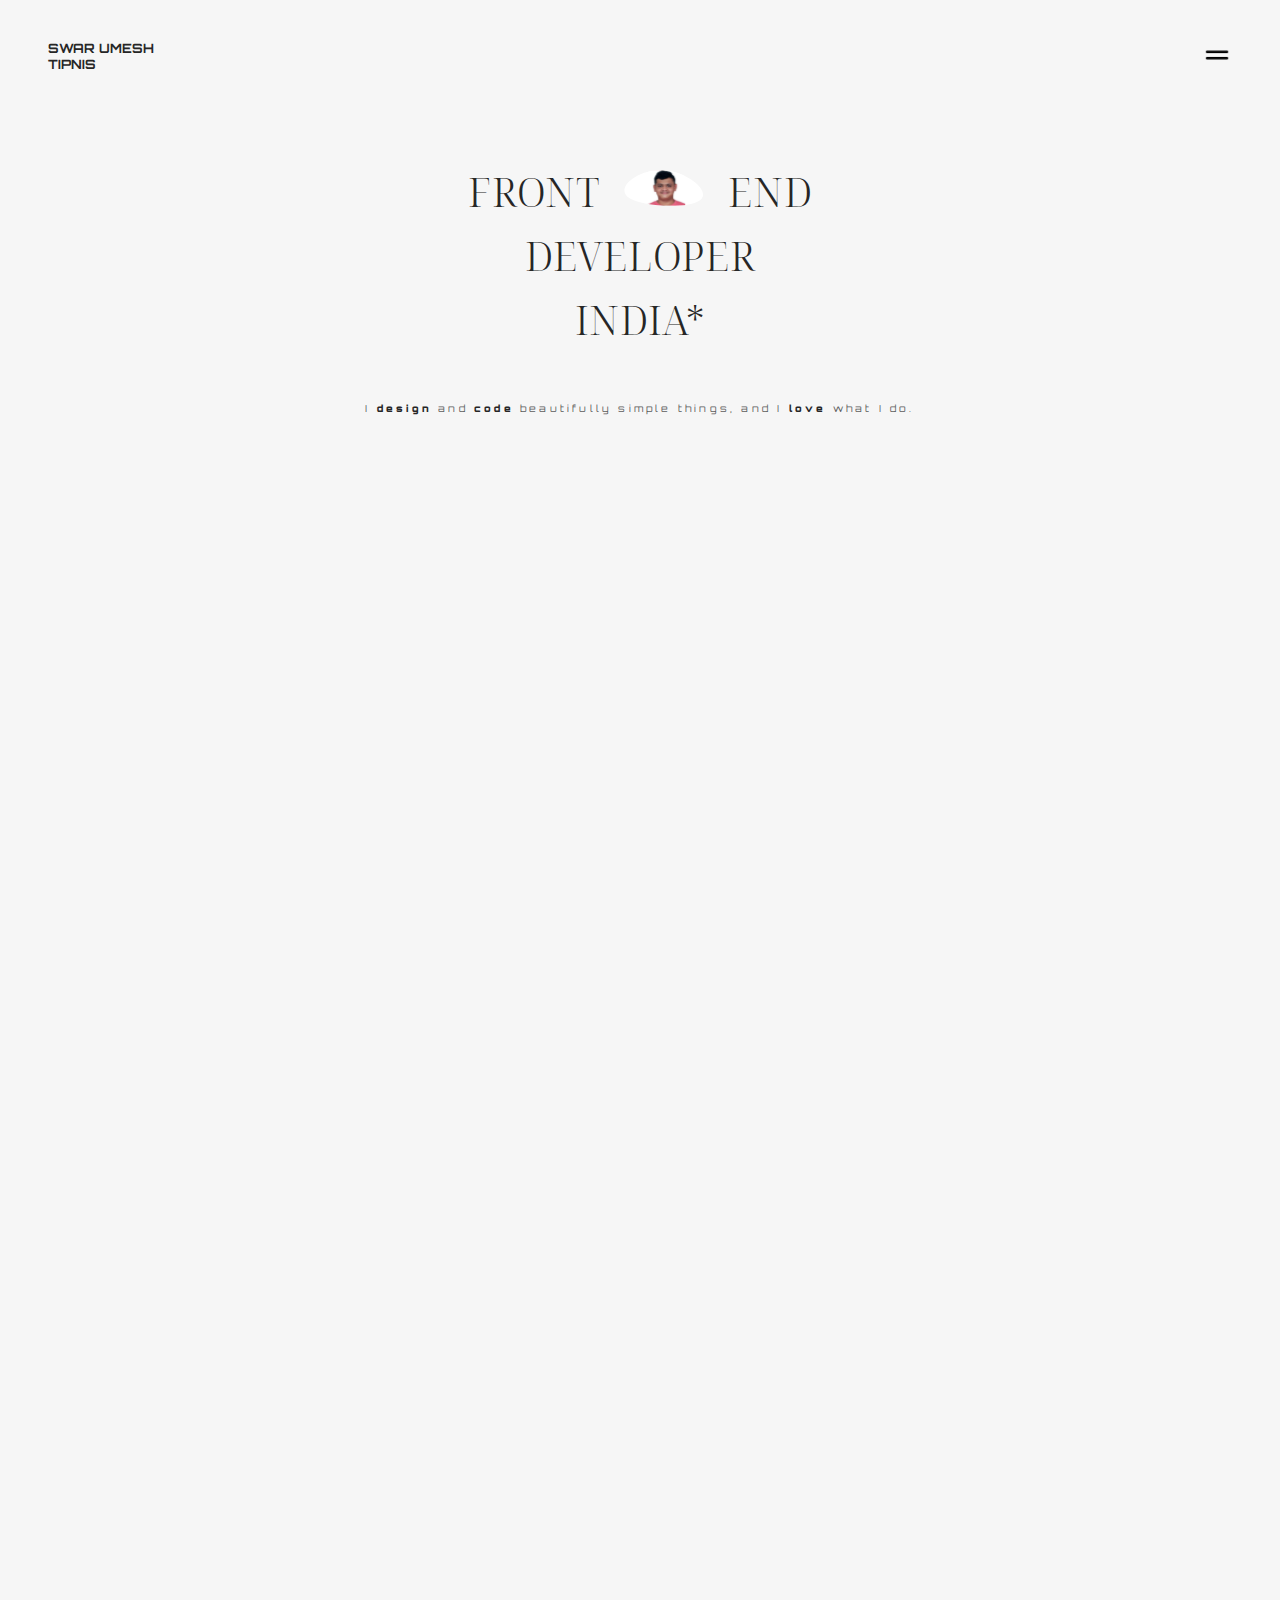
<file: Level_1_Task_2/index.html>
<html lang="en">
  <head>
    <meta charset="UTF-8" />
    <meta name="viewport" content="width=device-width, initial-scale=1.0" />
    <title>SWAR TIPNIS</title>
    <link
      rel="shortcut icon"
      href="./images/favicon.ico"
      sizes="50px"
      type="image/x-icon"
    />
    <link rel="stylesheet" href="style.css" />
  </head>
  <body>
    <div class="top-btn">
      <a href="#navbar"
        ><img src="./images/icons8-up-arrow-64.png" width="30px" alt="up-arrow"
      /></a>
    </div>
    <!------------------------------------------- Navbar --------------------------------------------->
    <section id="navbar">
      <h2 class="nav-iconic-name">SWAR UMESH TIPNIS</h2>
      <div class="navmenu-btn">
        <img src="./images/Hamburger Menu.png" class="nav-opn-close-btn" alt="icon" />
      </div>
      <div class="nav-menu">
        <div class="nav-links">
          <img
            src="./images/right-chevron.svg"
            class="nav-arrow active"
            width="25px"
            alt=""
            srcset=""
          /><a
            href="#home"
            class="nav-link active"
            onclick="(handleOnClickNavbar(0))"
            >HOME</a
          >
        </div>
        <div class="nav-links">
          <img
            src="./images/right-chevron.svg"
            class="nav-arrow"
            width="25px"
            alt=""
            srcset=""
          /><a href="#about" class="nav-link" onclick="(handleOnClickNavbar(1))"
            >ABOUT</a
          >
        </div>
        <div class="nav-links">
          <img
            src="./images/right-chevron.svg"
            class="nav-arrow"
            width="25px"
            alt=""
            srcset=""
          /><a
            href="#project"
            class="nav-link"
            onclick="(handleOnClickNavbar(2))"
            >PROJECT</a
          >
        </div>
        <div class="nav-links">
          <img
            src="./images/right-chevron.svg"
            class="nav-arrow"
            width="25px"
            alt=""
            srcset=""
          /><a
            href="#contact"
            class="nav-link"
            onclick="(handleOnClickNavbar(3))"
            >CONTACT</a
          >
        </div>
      </div>
    </section>
    <section id="small-navbar">
      <div class="nav-links">
          <img
            src="./images/right-chevron.svg"
            class="nav-arrow active"
            width="25px"
            alt=""
            srcset=""
          /><a
            href="#home"
            class="nav-link active"
            onclick="(handleOnClickNavbar(0))"
            >HOME</a
          >
        </div>
        <div class="nav-links">
          <img
            src="./images/right-chevron.svg"
            class="nav-arrow"
            width="25px"
            alt=""
            srcset=""
          /><a href="#about" class="nav-link" onclick="(handleOnClickNavbar(1))"
            >ABOUT</a
          >
        </div>
        <div class="nav-links">
          <img
            src="./images/right-chevron.svg"
            class="nav-arrow"
            width="25px"
            alt=""
            srcset=""
          /><a
            href="#project"
            class="nav-link"
            onclick="(handleOnClickNavbar(2))"
            >PROJECT</a
          >
        </div>
        <div class="nav-links">
          <img
            src="./images/right-chevron.svg"
            class="nav-arrow"
            width="25px"
            alt=""
            srcset=""
          /><a
            href="#contact"
            class="nav-link"
            onclick="(handleOnClickNavbar(3))"
            >CONTACT</a
          >
        </div>
    </section>

    <!-----------------------------------------------Home Page ------------------------------------------>
    <section id="home">
      <h1>
        FRONT<span
          ><span class="img-home"
            ><img src="./images/blob_img.svg" width="180px" alt="img" /></span
          >END<br />DEVELOPER <br />INDIA<span class="design">*</span></span
        >
      </h1>
      <p>
        I <b>design</b> and <b>code</b> beautifully simple things, and I
        <b>love</b> what I do.
      </p>
    </section>

    <section id="about">
      <h1 class="about-title">
        <span> LITTLE BIT</span> <br />
        ABOUT ME
      </h1>
      <div class="about-info-section">
        <div class="about-info-section-1">
          <div class="Image-section"></div>
          <div class="info-section">
            <h1>
              I believe that web design can be more diverse and inspiring. With
              a mission to present the possibilities of web design, I am
              <b>pursuing new expressions through experiments and thoughts</b>.
            </h1>
            <p>
              In building JavaScript applications, I'm equipped with just the
              right tools, and can absolutely function independently of them to
              deliver fast, resilient solutions optimized for scale —
              <b>performance and scalability are my top priorities.</b> I
              leverage my expertise in JavaScript to craft robust applications
              that meet the demands of modern users, ensuring seamless user
              experiences and efficient resource utilization.
              <b
                >My proficiency in JavaScript allows me to tackle complex
                projects with confidence and deliver high-quality results.</b
              >
            </p>
            <p>
              I am well-versed in the latest JavaScript frameworks and
              libraries, including React, Angular, and Vue.js, which enables me
              to
              <b
                >efficiently integrate new technologies and stay up-to-date with
                industry trends.</b
              >
              Additionally, I am skilled in debugging and troubleshooting
              techniques, ensuring that I can
              <b>quickly identify and resolve issues</b> in my applications.
            </p>
          </div>
        </div>
        <div class="about-info-section-2">
          <h1 class="about-title-2">SKILLS</h1>
          <div class="skills-section">
            <div class="skills">
              <div class="skills-img-div">
                <img src="./images/ui.png" width="70px" alt="img" />
              </div>
              <h1>Designer</h1>
              <p>
                I value simple content structure, clean design patterns, and
                thoughtful interactions.
              </p>
              <div>
                <h3>Things I enjoy designing:</h3>
                <p>UX, UI, Web</p>
              </div>
              <div>
                <h3>Design Tools:</h3>
                <ul>
                  <li>Figma</li>
                  <li>Pen & Paper</li>
                  <li>Canva</li>
                </ul>
              </div>
            </div>
            <div class="skills">
              <div class="skills-img-div">
                <img
                  src="./images/front-end-programming.png"
                  width="70px"
                  alt="img"
                />
              </div>
              <h1>Frontend Developer</h1>
              <p>
                I like to code things from scratch, and enjoy bringing ideas to
                life in the browser.
              </p>
              <div>
                <h3>Languages I speak:</h3>
                <p>HTML, CSS, JS, Python, Git</p>
              </div>
              <div>
                <h3>Dev Tools:</h3>
                <ul>
                  <li>ReactJS</li>
                  <li>NextJS</li>
                  <li>Bootstrap</li>
                  <li>TailWindCSS</li>
                  <li>GitHub</li>
                  <li>VSCode</li>
                  <li>ShreyJS</li>
                </ul>
              </div>
            </div>
          </div>
        </div>
      </div>
    </section>

    <section id="project">
      <h1 style="text-align: right">
        <span>SELECTED</span> <br />
        PROJECTS*
      </h1>
      <div class="project-section">
        <div class="div1 image-div">
          <video src="./images/Project-1.mp4" autoplay loop></video>
          <div class="project-info-section">
            <h1>Shopping Website</h1>
            <p>Reactjs<span></span>TailWindCSS<span></span>Framer Motion</p>
          </div>
        </div>
        <div class="div2 image-div">
          <img src="./images/Project-2.jpg" alt="project-1" />
          <div class="project-info-section">
            <h1>Shopping Website</h1>
            <p>HTML<span></span>CSS<span></span>JavaScript</p>
          </div>
        </div>
        <div class="div3 image-div">
          <img src="./images/Project-3.jpg" alt="project-2" />
          <div class="project-info-section">
            <h1>404 Error Page</h1>
            <p>HTML<span></span>CSS<span></span>JavaScript</p>
          </div>
        </div>
        <div class="div4 image-div">
          <img src="./images/Project-4.jpg" alt="project-3" />
          <div class="project-info-section">
            <h1>Travel Agency Page</h1>
            <p>HTML<span></span>TailWindCSS<span></span>JavaScript</p>
          </div>
        </div>
        <div class="div5 image-div">
          <img src="./images/Project-6.jpg" alt="project-4" />
          <div class="project-info-section">
            <h1>Doggies Website</h1>
            <p>HTML<span></span>CSS<span></span>JavaScript</p>
          </div>
        </div>
      </div>
    </section>

    <section id="contact">
      <h1>
        GET <br />INTO TOUCH
        <hr />
      </h1>
      <div class="contact-section">
        <h4>
          <b>Let's work</b> together to <b>achieve</b> your goals. I'll
          <b>set up</b> a call and we can <b>discuss</b> the details.
        </h4>
        <img src="./images/contact.png" width="300px" alt="img-contact" />
      </div>
      <hr />
      <div class="contact-details">
        <h2>Let's grab a ☕️ of Coffee! 🌟</h2>
        <a href="mailto:swartipnis17@gmail.com">Contact Me</a>
      </div>
    </section>

    <section id="footer"><h3>Swar Tipnis</h3></section>
    <script src="./index.js"></script>
  </body>
</html>
</file>
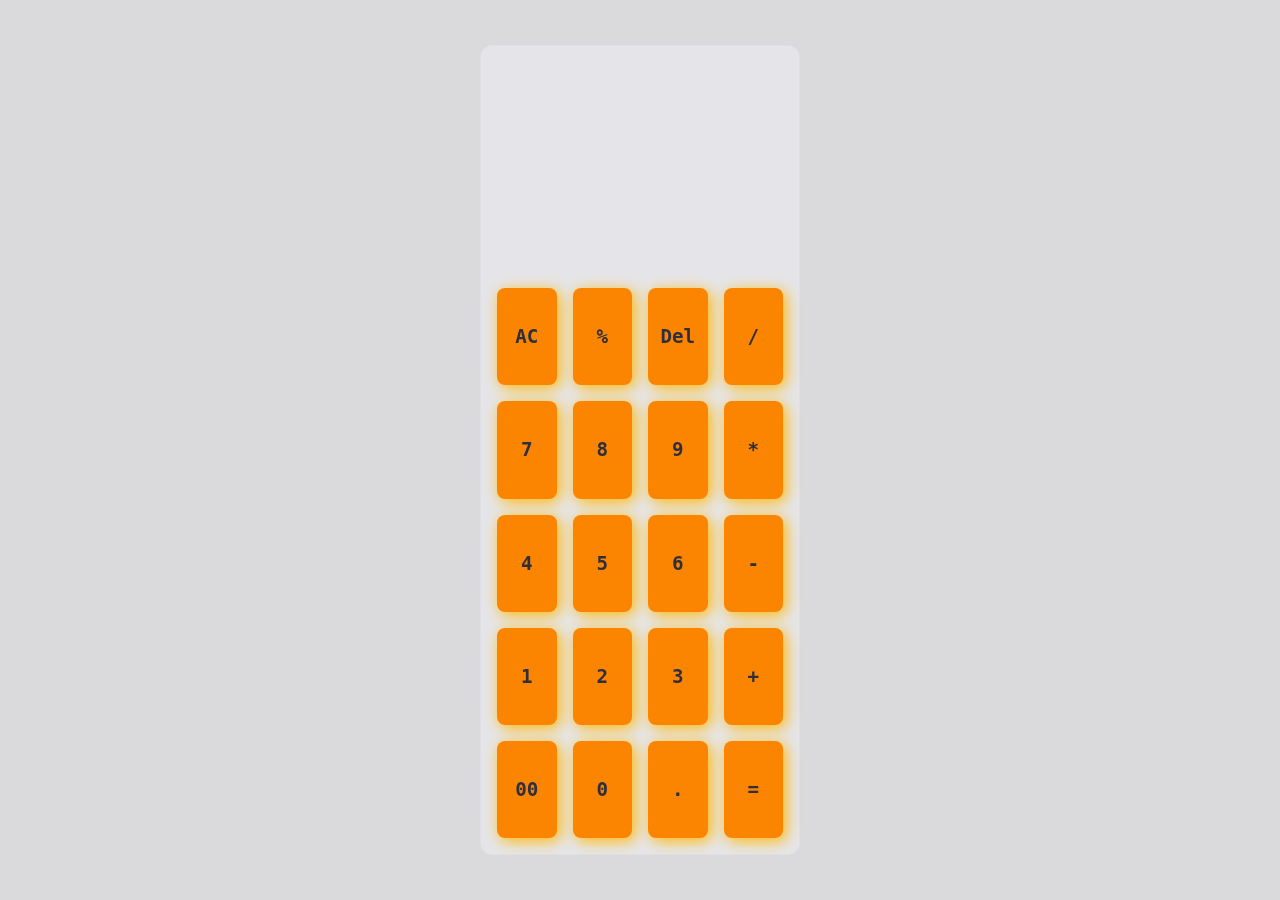
<file: Level_1_Task_3/src/index.html>
<html lang="en">

<head>
  <meta charset="UTF-8" />
  <meta name="viewport" content="width=device-width, initial-scale=1.0" />
  <link rel="stylesheet" href="style.css" />
  <title>Document</title>
</head>

<body>
  <section id="Calulator">
    <div class="container">
      <div class="Text_Area box display" id="textarea">
        <input type="text" name="display" id="display" />
      </div>
      <input type="button" value="AC" class="AC box btn" onclick="clearDisplay()" />
      <input type="button" value="Del" class="Clear box btn" onclick="deleteLastChar()" />
      <input type="button" value="/" class="Divide box btn" onclick="appendChar('/')" />
      <input type="button" value="%" class="percent box btn" onclick="appendChar('%')" />
      <input type="button" value="7" class="n7 box btn" onclick="appendChar('7')" />
      <input type="button" value="8" class="n8 box btn" onclick="appendChar('8')" />
      <input type="button" value="9" class="n9 box btn" onclick="appendChar('9')" />
      <input type="button" value="*" class="multiple box btn" onclick="appendChar('*')" />
      <input type="button" value="4" class="n4 box btn" onclick="appendChar('4')" />
      <input type="button" value="5" class="n5 box btn" onclick="appendChar('5')" />
      <input type="button" value="6" class="n6 box btn" onclick="appendChar('6')" />
      <input type="button" value="-" class="substract box btn" onclick="appendChar('-')" />
      <input type="button" value="1" class="n1 box btn" onclick="appendChar('1')" />
      <input type="button" value="2" class="n2 box btn" onclick="appendChar('2')" />
      <input type="button" value="3" class="n3 box btn" onclick="appendChar('3')" />
      <input type="button" value="+" class="add box btn" onclick="appendChar('+')" />
      <input type="button" value="00" class="n00 box btn" onclick="appendChar('00')" />
      <input type="button" value="0" class="n0 box btn" onclick="appendChar('0')" />
      <input type="button" value="." class="dot box btn" onclick="appendChar('.')" />
      <input type="button" value="=" class="equal box btn" onclick="calculate()" />
    </div>
  </section>

  <script src="script.js"></script>
</body>

</html>
</file>
<file: Level_1_Task_2/style.css>
@import url("https://fonts.googleapis.com/css2?family=Noto+Serif+Display:ital,wght@0,100..900;1,100..900&family=Orbitron:wght@400..900&family=Roboto:ital,wght@0,100;0,300;0,400;0,500;0,700;0,900;1,100;1,300;1,400;1,500;1,700;1,900&display=swap");

* {
  margin: 0;
  padding: 0;
  box-sizing: border-box;
  font-family: "Orbitron", sans-serif;
  scrollbar-width: none;
  /* user-select: none; */
}

/*---- main color #363636 -----*/
/* .tuatara {
        '50': '#f6f6f6',
        '100': '#e7e7e7',
        '200': '#d1d1d1',
        '300': '#b0b0b0',
        '400': '#888888',
        '500': '#6d6d6d',
        '600': '#5d5d5d',
        '700': '#4f4f4f',
        '800': '#454545',
        '900': '#363636',
        '950': '#262626',
    }, */

/* font-family: "Noto Serif Display", serif; */

/* ----------------- Firefox Browser -------------------- */
::-moz-selection {
  color: #6d6d6d;
}

::selection {
  color: #d1d1d1;
}

html,
body {
  width: clamp(100%, 100vw, 1024px);
  height: 100vh;
  background-color: #f6f6f6;
  overflow-x: hidden;
  overflow-y: scroll;
  scroll-behavior: auto;
  scrollbar-width: thin;
  scroll-snap-type: y mandatory;
  scrollbar-color: #363636 transparent;
}
.top-btn {
  display: none;
  width: fit-content;
  height: fit-content;
  border: 1px solid #262626;
  background-color: #f6f6f6;
  border-radius: 50%;
  padding: 1rem 1rem;
  position: absolute;
  bottom: 2rem;
  right: 5rem;
  z-index: 9;
}

#navbar {
  width: 100%;
  height: fit-content;
  padding: 2.5rem 5rem;
  display: flex;
  justify-content: space-between;
  align-items: start;
  position: sticky;
}
#small-navbar{
  display: none;
}

.nav-iconic-name {
  font-family: "Orbitron", sans-serif;
  color: #262626;
  font-size: 1rem;
  font-weight: 700;
}
.nav-menu {
  width: 12%;
  display: flex;
  justify-content: center;
  align-items: start;
  flex-direction: column;
  gap: 5px;
}
.active {
  display: block !important;
  color: #262626 !important;
  font-size: 1.3rem !important;
}
.nav-links {
  display: flex;
  justify-content: space-between;
  align-items: center;
  gap: 10px;
}
.nav-links img {
  display: none;
  font-size: 0.9rem;
  transition: all 1.5s ease linear;
  -webkit-transition: all 1.5s ease linear;
}
.nav-links a {
  text-decoration: none;
  color: #262626;
  font-family: "Orbitron", sans-serif;
  font-size: 0.9rem;
  font-weight: 700;
  transition: all 1.5s ease linear;
  -webkit-transition: all 1.5s ease linear;
}
.nav-menu a:hover {
  color: #d1d1d1;
}
.navmenu-btn {
  display: none;
}
.navmenu-btn img {
  width: 30px;
}

/* ------------------------------------Home Page ------------------------------------------*/

#home {
  width: 100vw;
  height: 100vh;
  padding: 0rem 5rem;
  /* padding-top: 10rem; */
  padding-bottom: 5rem;
}
#home h1 {
  font-family: "Noto Serif Display", serif;
  line-height: 7rem;
  /* background-color: aqua; */
  letter-spacing: 0.3rem;
  font-size: 5rem;
  font-weight: 300;
  color: #262626;
  text-align: center;
}
#home span {
  font-family: "Noto Serif Display", serif;
}
#home span .img-home {
  margin: 0px 1.5rem;
}
#home span .img-home img {
  object-fit: cover;
}
#home p {
  line-height: 4rem;
  letter-spacing: 0.2rem;
  font-weight: 100;
  color: #5d5d5d;
  text-align: center;
}
#home p b {
  font-weight: 900 !important;
  color: #262626 !important;
}

/* --------------------------------------------- About Section ------------------------------------------ */

#about {
  /* margin-top: 10rem; */
  padding: 0rem 5rem;
  padding-top: 10rem;
  height: fit-content;
}

.about-title {
  text-align: end;
  font-size: 13rem;
  font-family: "Noto Serif Display", serif;
  letter-spacing: 0.5rem;
  font-weight: 300;
  color: #262626;
}
.about-title span {
  font-size: 9rem;
  font-family: "Noto Serif Display", serif;
}
.about-info-section {
  width: 100%;
  height: fit-content;
  padding: 2rem 2rem;
  border-radius: 30px;
  display: flex;
  flex-direction: column;
  justify-content: space-between;
  align-items: start;
}
.Image-section {
  width: 40rem;
  height: 48rem;
  background-image: url(./images/profile.jpeg);
  background-repeat: no-repeat;
  background-position: center;
  background-size: cover;
  overflow: hidden;
}
.info-section {
  width: calc(100% - 200px);
  height: 100%;
  padding: 0rem 4rem;
  display: flex;
  justify-content: start;
  align-items: start;
  flex-direction: column;
  gap: 1rem;
}
.info-section h1 {
  color: #363636;
  font-family: "Roboto", sans-serif;
  text-align: justify;
  font-size: 2.8rem;
  font-weight: 200;
}
.info-section h1 b {
  font-weight: 400;
  font-family: "Roboto", sans-serif;
}
.info-section p {
  text-align: justify;
  color: #262626;
  font-family: "Roboto", sans-serif;
  font-size: 1rem;
  letter-spacing: 0rem;
  line-height: 1.8rem;
  font-weight: 300;
}
.info-section p b {
  font-weight: 500;
  font-family: "Roboto", sans-serif;
}
.about-info-section-1 {
  display: flex;
  justify-content: center;
  align-items: center;
}
.about-info-section-2 {
  margin-top: 15rem;
  width: 100%;
}
.about-info-section-2 h1 {
  font-family: "Noto Serif Display";
  font-size: 10rem;
  font-weight: 300;
  text-align: left;
}
.skills-section {
  margin-top: 5rem;
  width: 100%;
  height: fit-content;
  /* background-color: #363636; */
  display: grid;
  display: grid;
  grid-template-columns: repeat(2, 1fr);
  grid-template-rows: repeat(1, auto);
  grid-gap: 10rem;
}
.skills-section > div {
  grid-column: span 1;
  background-color: #ffffff;
}
.skills-section > div:nth-child(2n) {
  grid-column: span 1;
  background-color: #ffffff !important;
}
.skills {
  height: 100%;
  width: 100%;
  background-color: #6d6d6d;
  padding: 1.5rem 3rem;
  display: flex;
  justify-content: start;
  align-items: start;
  flex-direction: column;
  gap: 15px;
}
.skills > .skills-img-div {
  background-color: #d1d1d1;
  margin-top: 1rem;
  padding: 1rem;
  border-radius: 50%;
}
.skills > h1 {
  font-size: 2rem;
  font-family: "Roboto", sans-serif;
  font-weight: 900;
  color: #262626;
}
.skills > div > h3 {
  font-size: 1.2rem;
  font-family: "Roboto", sans-serif;
  font-weight: 700;
  color: #363636;
}
.skills > div > p {
  margin-top: 10px;
}
.skills > p,
.skills > div > p,
.skills > div > ul > li {
  font-size: 1rem;
  font-family: "Roboto", sans-serif;
  font-weight: 400;
  color: #5d5d5d;
}
.skills > div > ul > li {
  margin-top: 5px;
  list-style: none;
}
/* ------------------------------------------------ Project Section -----------------------------------------*/
#project {
  width: 100vw;
  height: fit-content;
  padding: 10rem 5rem;
}
#project h1 {
  font-family: "Noto Serif Display", serif;
  letter-spacing: 0.5rem;
  font-size: 12rem;
  line-height: 10rem;
  font-weight: 300;
}
#project h1 span {
  font-family: "Noto Serif Display", serif;
  font-size: 7rem;
}
.project-section {
  margin-top: 8rem;
  width: 100%;
  height: fit-content;
  display: grid;
  grid-template-columns: repeat(5, 1fr);
  grid-template-rows: repeat(5, 650px);
  grid-row-gap: 5rem;
}

.div1 {
  grid-column: span 3;
}
.image-div img {
  width: 100%;
  height: 80%;
  object-fit: cover;
}
.image-div video {
  width: 100%;
  height: 80%;
  object-fit: cover;
}
.div2 {
  grid-column: 3 / span 3;
}
.div3 {
  grid-column: span 3;
}
.div4 {
  grid-column: 3 / span 3;
}
.div5 {
  grid-column: span 3;
}
.div6 {
  grid-column: 3 / span 3;
}
.project-info-section {
  width: 100%;
  height: 20%;
}
.project-info-section h1 {
  font-size: 2rem !important;
  font-weight: 600 !important;
  letter-spacing: 0rem !important;
  line-height: 3rem !important;
  padding: 1rem 0rem;
  font-weight: 300;
  color: #262626;
  font-family: "Roboto", sans-serif !important;
}
.project-info-section p {
  letter-spacing: 0.3rem !important;
  font-family: "Roboto", sans-serif !important;
}
.project-info-section span {
  height: 5vh !important;
  margin: 0rem 2rem;

  border: 1px solid #da2a2a;
}

#contact {
  width: 100%;
  height: fit-content;
  padding: 0rem 5rem;
  border-bottom: 0.5px solid #5d5d5d;
}
#contact h1 {
  text-align: left;
  font-size: 10rem;
  font-weight: 300;
  font-family: "Noto Serif Display";
}
.contact-section {
  width: 100%;
  height: fit-content;
  margin-top: 10rem;
  display: flex;
  justify-content: space-around;
  align-items: center;
  padding: 0rem 4rem 0rem 0rem;
}
.contact-section h4 {
  font-size: 3rem;
  text-align: left;
  font-family: "Roboto";
  font-weight: 100;
}
.contact-section > h4 > b {
  font-family: "Roboto";
  font-weight: 400;
}
.contact-details {
  display: flex;
  justify-content: space-around;
  padding: 2rem 1rem;
  align-items: center;
}
.contact-details h2 {
  font-size: 2rem;
  font-weight: 400;
  font-family: "Roboto";
  text-decoration: none;
  color: #363636;
}
.contact-details a {
  padding: 1rem 2rem;
  font-weight: 600;
  font-family: "Roboto";
  text-decoration: none;
  color: #363636;
  border: 0.5px solid #262626;
}
.contact-details a:hover {
  background-color: #262626;
  color: #d1d1d1;
}
#footer {
  border-top: 0.5px solid #5d5d5d;
  margin-top: 1px;
  padding: 2rem 5rem;
  display: flex;
  justify-content: center;
  align-items: center;
}
#footer h3 {
  font-family: "Roboto";
  font-size: 1.3rem;
  font-weight: 300;
  color: #262626;
}
/* ----------------- Responsiveness Section -------------------- */
@media only screen and (max-width: 1351px) {
  .top-btn {
    padding: 0.8rem 0.8rem;
    bottom: 3rem;
    right: 2rem;
  }
  .nav-iconic-name {
    font-size: 0.8rem;
  }
  .nav-menu,
  .nav-arrow {
    display: none;
  }
  .navmenu-btn {
    width: 100%;
    display: flex;
    justify-content: end;
    align-items: center;
  }
  #navbar {
    padding: 2.5rem 3rem;
  }
  #home {
    padding-top: 3rem;
  }
  #home h1 {
    font-size: 2.5rem;
    line-height: 4rem;
    letter-spacing: 0rem;
  }
  #home h1 img {
    width: 80px;
  }
  #home p {
    line-height: 1rem;
    letter-spacing: 0.2rem;
    font-weight: 100;
    color: #5d5d5d;
    text-align: center;
    font-size: 0.6rem;
    margin-top: 3rem;
  }
  #about {
    padding-top: 0rem;
    padding: 0rem 2rem;
  }
  .about-title {
    font-size: 3rem;
    text-align: start;
    letter-spacing: 0rem;
    margin-bottom: 4rem;
  }
  .about-title span {
    font-size: 4rem;
  }
  .about-info-section-1 {
    flex-direction: column;
    gap: 4rem;
  }
  .info-section {
    width: 100%;
    padding: 0rem;
  }
  .info-section p {
    text-align: justify;
  }
  .info-section h1 {
    font-size: 1.8rem;
    text-align: left;
  }
  .Image-section {
    width: 100%;
    height: 25rem;
  }
  #project h1 {
    font-size: 3rem;
    line-height: 4rem;
  }
  #project h1 span {
    font-size: 3rem;
  }
  #project {
    padding: 3rem 2rem;
  }
  #about {
    margin-bottom: 4rem;
  }
  .project-section {
    grid-template-rows: repeat(5, 630px);
    grid-row-gap: 5rem;
  }
  .div1 {
    grid-column: span 5;
  }
  .div2 {
    grid-column: span 5;
    margin-top: 5rem;
  }
  .div3 {
    grid-column: span 5;
  }
  .div4 {
    grid-column: span 5;
  }
  .div5 {
    grid-column: span 5;
  }
  .div6 {
    grid-column: span 5;
  }
  .image-div img {
    object-fit: contain;
  }
  .about-info-section-2 {
    margin-top: 5rem;
  }
  .about-info-section-2 h1 {
    font-size: 3rem;
  }
  .skills-section {
    width: fit-content;
    height: fit-content;
    grid-template-columns: repeat(1, auto);
    grid-template-rows: repeat(2, 1fr);
    grid-gap: 5rem;
  }
  .about-info-section {
    padding: 2rem 0rem;
  }
  .skills {
    padding: 1.5rem 2rem;
  }
  .project-info-section {
    padding-left: 1rem;
    padding-bottom: 2rem;
  }
  .project-info-section p {
    letter-spacing: 0.1rem !important;
  }
  .project-info-section h1 {
    font-size: 1.5rem !important;
  }
  .project-info-section span {
    margin: 0rem 0.5rem;
  }
  #contact {
    padding: 0rem 2rem;
  }
  #contact h1 {
    font-size: 3rem;
  }
  .contact-section {
    margin-top: 6rem;
    flex-direction: column-reverse;
    padding: 0rem 0rem 0rem 0rem;
  }
  .contact-section h4 {
    font-size: 2rem;
    margin-bottom: 2rem;
  }
  .contact-details h2 {
    font-size: 1rem;
  }
  .contact-details a {
    padding: 0.5rem 1rem;
    font-size: 0.8rem;
  }
  .contact-details {
    padding: 2rem 0rem;
    gap: 1rem;
  }
  #footer h3 {
    font-size: 0.6rem;
  }
  #small-navbar{
    width: 100%;
    height: 0%;
    padding: 0rem 0rem;
    display: flex;
    justify-content: center;
    align-items: center;
    flex-direction: column;
    height: fit-content;
    background-color: #f6f6f6;
    overflow: hidden;
  }

}
</file>
<file: Level_1_Task_3/src/style.css>
* {
  margin: 0;
  padding: 0;
  box-sizing: border-box;
}

html,
body {
  width: 100%;
  height: 100%;
  background-color: #dadadd;
}

#Calulator {
  width: 100vw;
  height: 100vh;
  display: flex;
  justify-content: center;
  align-items: center;
  position: relative;
}

.box {
  border: none;
  background-color: transparent;
}

.btn {
  border-radius: 8px;
  background-color: #fb8500;
  box-shadow: 3px 3px 15px #ffb703;
  display: flex;
  justify-content: center;
  align-items: center;
  font-size: 1.2rem;
  font-weight: 600;
  color: #2e2e3d;
  font-family: monospace;
}

.container {
  padding: 1em;
  width: 25%;
  height: 90%;
  display: grid;
  grid-template-columns: 1fr 1fr 1fr 1fr;
  grid-template-rows: 1fr 1fr 1fr 1fr 1fr 1fr 1fr;
  gap: 1em 1em;
  grid-auto-flow: row;
  grid-template-areas:
    "Text_Area Text_Area Text_Area Text_Area"
    "Text_Area Text_Area Text_Area Text_Area"
    "AC percent Clear Divide"
    "n7 n8 n9 multiple"
    "n4 n5 n6 substract"
    "n1 n2 n3 add"
    "n00 n0 \. equal";
  backdrop-filter: blur(6px) saturate(200%);
  -webkit-backdrop-filter: blur(6px) saturate(200%);
  background-color: rgba(255, 255, 255, 0.3);
  border-radius: 12px;
  border: 1px solid rgba(209, 213, 219, 0.3);
}

.Text_Area {
  grid-area: Text_Area;
}

.Text_Area input {
  width: 100%;
  height: 100%;
  border: none;
  background-color: transparent;
  text-align: right;
  font-size: 2.5rem;
  line-height: 2rem;

  font-family: monospace;
}

.AC {
  grid-area: AC;
}

.Clear {
  grid-area: Clear;
}

.Divide {
  grid-area: Divide;
}

.percent {
  grid-area: percent;
}

.n7 {
  grid-area: n7;
}

.n8 {
  grid-area: n8;
}

.n9 {
  grid-area: n9;
}

.multiple {
  grid-area: multiple;
}

.n4 {
  grid-area: n4;
}

.n5 {
  grid-area: n5;
}

.n6 {
  grid-area: n6;
}

.substract {
  grid-area: substract;
}

.n1 {
  grid-area: n1;
}

.n2 {
  grid-area: n2;
}

.n3 {
  grid-area: n3;
}

.add {
  grid-area: add;
}

.n00 {
  grid-area: n00;
}

.n0 {
  grid-area: n0;
}

.\. {
  grid-area: \.;
}

.equal {
  grid-area: equal;
}

@media (max-width: 500px) {

  .container {
    width: 100%;
    height: 100%;
  }
}

@media (max-width: 1000px) {

  .container {
    width: 100%;
    height: 100%;
  }

  .btn {
    font-size: 2.2rem;
  }
}
</file>
